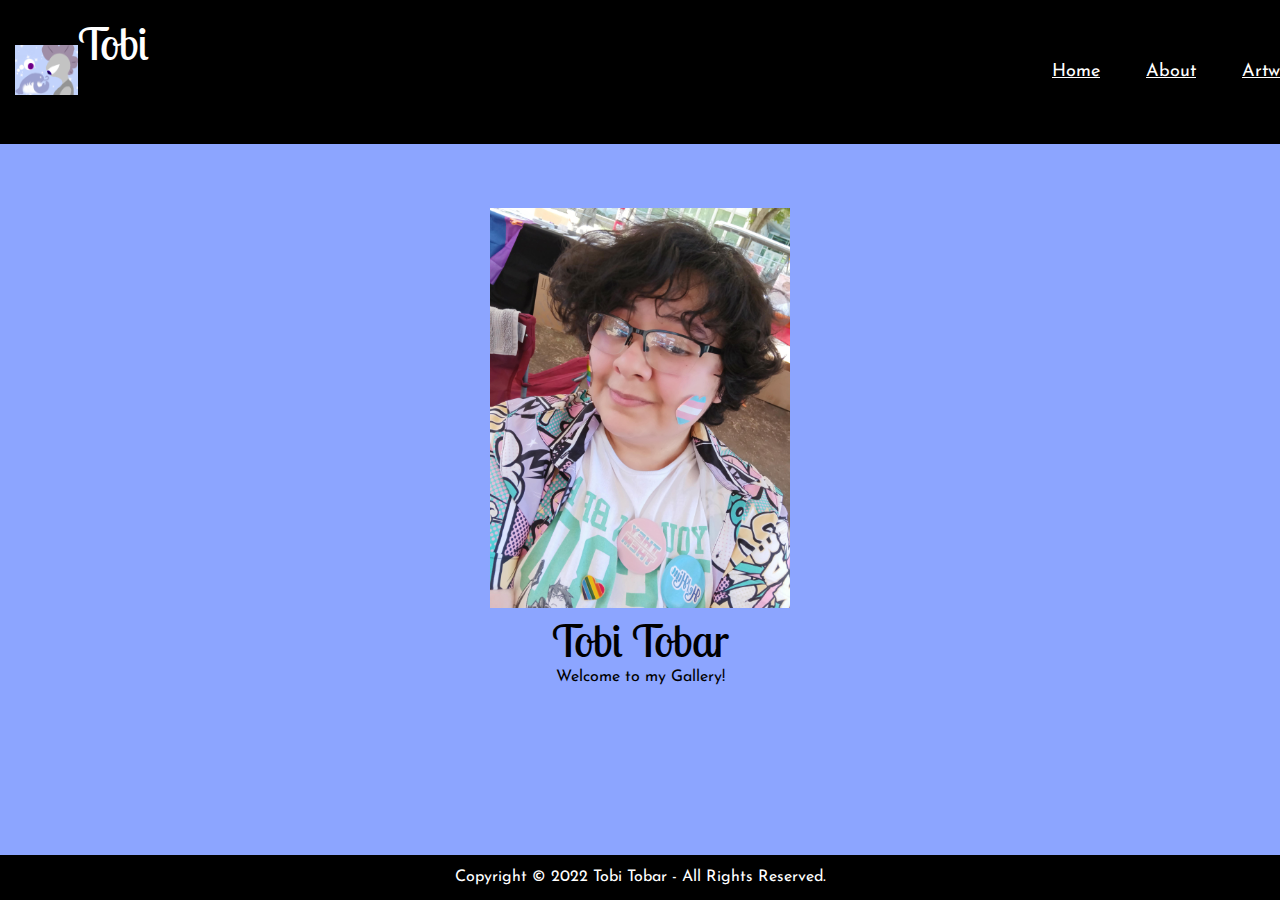
<file: index.html>
<!DOCTYPE html>
<html lang="en">

<head>
  <link rel="stylesheet" href="style.css" />
  <title>Home - Tobi Tobar</title>

</head>

<body>
  <nav class="navbar">
    <!-- LOGO -->
    <div class="imagelo">
      <img src="assets/logo2.png" class="img-fluid" width="63" height="50">
    </div>
    <div class="logo">Tobi
     &nbsp&nbsp&nbsp&nbsp&nbsp&nbsp&nbsp&nbsp&nbsp&nbsp&nbsp&nbsp&nbsp&nbsp&nbsp&nbsp&nbsp&nbsp&nbsp&nbsp&nbsp&nbsp&nbsp&nbsp&nbsp&nbsp&nbsp&nbsp&nbsp&nbsp&nbsp&nbsp&nbsp&nbsp&nbsp&nbsp&nbsp&nbsp&nbsp&nbsp&nbsp&nbsp&nbsp&nbsp&nbsp&nbsp&nbsp&nbsp&nbsp&nbsp&nbsp&nbsp&nbsp&nbsp&nbsp&nbsp&nbsp&nbsp&nbsp&nbsp&nbsp&nbsp&nbsp&nbsp&nbsp&nbsp&nbsp&nbsp&nbsp&nbsp&nbsp&nbsp&nbsp&nbsp&nbsp&nbsp&nbsp&nbsp&nbsp&nbsp&nbsp&nbsp&nbsp&nbsp&nbsp&nbsp&nbsp&nbsp&nbsp&nbsp&nbsp&nbsp&nbsp&nbsp&nbsp&nbsp
    </div>
    <!--i am dying on the inside-->
    <ul class="nav-links">
      <!-- NAVIGATION MENUS -->
      <div class="menu">
        <li><a href="index.html">Home</a></li>
        <li><a href="about.html">About</a></li>
        <li class="artworks">
          <a href="artworks.html">Artworks</a>
          <!-- DROPDOWN MENU -->
       <!--<ul class="dropdown">
            <li><a href="digital.html">Digital</a></li>
            <li><a href="sculpture.html">Sculpture</a></li>
            <li><a href="other.html">Other</a></li>
            <li><a href="wip.html">WIP</a></li>
          </ul>-->
        </li>
        <li><a href="contact.html">Contact</a></li>
      </div>
    </ul>
  </nav>
  <br>
  <br>
  <br>
  <br>
      <center>
  <div class="gay-container">
    <img src="assets/p6-min.jpg" alt="Tobi's cute ugly mug" width="300" height="400" >
    <br>
  <h> Tobi Tobar </h>
  <p>Welcome to my Gallery!</p>
</div>
</center>
  <br>
  <br>

  <div class="copyright-container">
    <div class="vert-align">
      <p class="headline">
        Copyright &copy; 2022 Tobi Tobar - All Rights Reserved.</p>

    </div>
  </div>


</body>

</html>
</file>
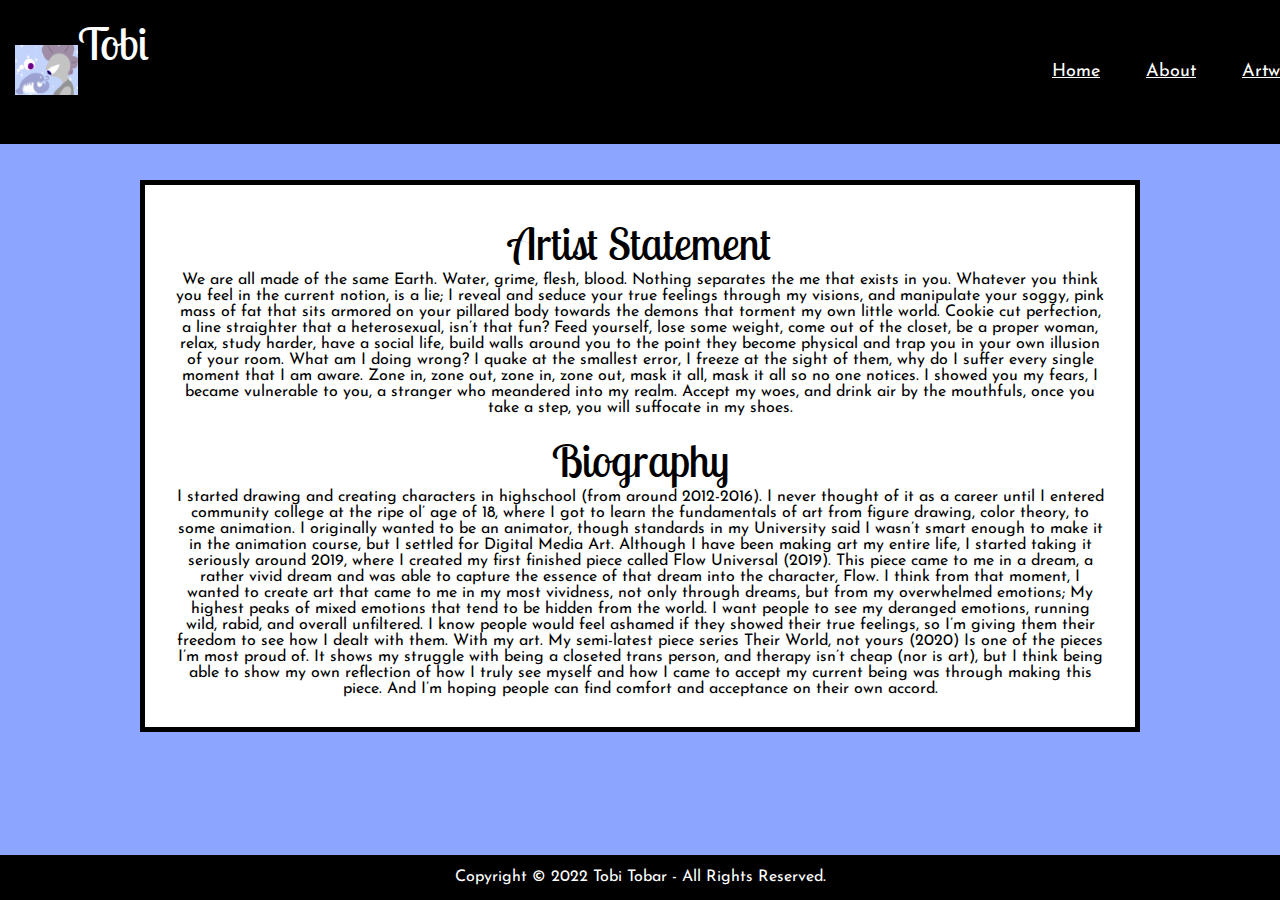
<file: about.html>
<!DOCTYPE html>
<html lang="en">

<head>
  <link rel="stylesheet" href="style.css" />
  <title>About - Tobi Tobar</title>

</head>

<body>
  <nav class="navbar">
    <!-- LOGO -->
    <div class="imagelo">
      <img src="assets/logo2.png" class="img-fluid" width="63" height="50">
    </div>
    <div class="logo">Tobi
           &nbsp&nbsp&nbsp&nbsp&nbsp&nbsp&nbsp&nbsp&nbsp&nbsp&nbsp&nbsp&nbsp&nbsp&nbsp&nbsp&nbsp&nbsp&nbsp&nbsp&nbsp&nbsp&nbsp&nbsp&nbsp&nbsp&nbsp&nbsp&nbsp&nbsp&nbsp&nbsp&nbsp&nbsp&nbsp&nbsp&nbsp&nbsp&nbsp&nbsp&nbsp&nbsp&nbsp&nbsp&nbsp&nbsp&nbsp&nbsp&nbsp&nbsp&nbsp&nbsp&nbsp&nbsp&nbsp&nbsp&nbsp&nbsp&nbsp&nbsp&nbsp&nbsp&nbsp&nbsp&nbsp&nbsp&nbsp&nbsp&nbsp&nbsp&nbsp&nbsp&nbsp&nbsp&nbsp&nbsp&nbsp&nbsp&nbsp&nbsp&nbsp&nbsp&nbsp&nbsp&nbsp&nbsp&nbsp&nbsp&nbsp&nbsp&nbsp&nbsp&nbsp&nbsp&nbsp&nbsp

    </div>
    <!--i am dying on the inside-->
    <ul class="nav-links">
      <!-- NAVIGATION MENUS -->
      <div class="menu">
        <li><a href="index.html">Home</a></li>
        <li><a href="about.html">About</a></li>
        <li class="artworks">
          <a href="artworks.html">Artworks</a>
          <!-- DROPDOWN MENU -->
          <!--<ul class="dropdown">
               <li><a href="digital.html">Digital</a></li>
               <li><a href="sculpture.html">Sculpture</a></li>
               <li><a href="other.html">Other</a></li>
               <li><a href="wip.html">WIP</a></li>
             </ul>-->
        </li>
        <li><a href="contact.html">Contact</a></li>
      </div>
    </ul>
  </nav>

  <div class="copyright-container">
    <div class="vert-align">
      <p class="headline">
        Copyright &copy; 2022 Tobi Tobar - All Rights Reserved.</p>
    </div>
  </div>
<br>

	<center>
 <div class="hero-container">
  <h style="background-color:white;">Artist Statement</h>

	<p>We are all made of the same Earth. Water, grime, flesh, blood. Nothing separates the me that exists in you. Whatever you think you feel in the current notion, is a lie; I reveal and seduce your true feelings through my visions, and manipulate your soggy, pink mass of fat that sits armored on your pillared body towards the demons that torment my own little world. Cookie cut perfection, a line straighter that a heterosexual, isn’t that fun? Feed yourself, lose some weight, come out of the closet, be a proper woman, relax, study harder, have a social life, build walls around you to the point they become physical and trap you in your own illusion of your room. What am I doing wrong? I quake at the smallest error, I freeze at the sight of them, why do I suffer every single moment that I am aware. Zone in, zone out, zone in, zone out, mask it all, mask it all so no one notices. I showed you my fears, I became vulnerable to you, a stranger who meandered into my realm. Accept my woes, and drink air by the mouthfuls, once you take a step, you will suffocate in my shoes.
  </p style="background-color:white;">
  <br>
  <h style="background-color:white;">Biography</h>

<p style="background-color:white;">	I started drawing and creating characters in highschool (from around 2012-2016). I never thought of it as a career until I entered community college at the ripe ol’ age of 18, where I got to learn the fundamentals of art from figure drawing, color theory, to some animation. I originally wanted to be an animator, though standards in my University said I wasn’t smart enough to make it in the animation course, but I settled for Digital Media Art. Although I have been making art my entire life, I started taking it seriously around 2019, where I created my first finished piece called Flow Universal (2019). This piece came to me in a dream, a rather vivid dream and was able to capture the essence of that dream into the character, Flow. I think from that moment, I wanted to create art that came to me in my most vividness, not only through dreams, but from my overwhelmed emotions; My highest peaks of mixed emotions that tend to be hidden from the world. I want people to see my deranged emotions, running wild, rabid, and overall unfiltered. I know people would feel ashamed if they showed their true feelings, so I’m giving them their freedom to see how I dealt with them. With my art. My semi-latest piece series Their World, not yours (2020) Is one of the pieces I’m most proud of. It shows my struggle with being a closeted trans person, and therapy isn’t cheap (nor is art), but I think being able to show my own reflection of how I truly see myself and how I came to accept my current being was through making this piece. And I’m hoping people can find comfort and acceptance on their own accord.
 </p>
      </center>
	</div>

</body>

</html>
</file>
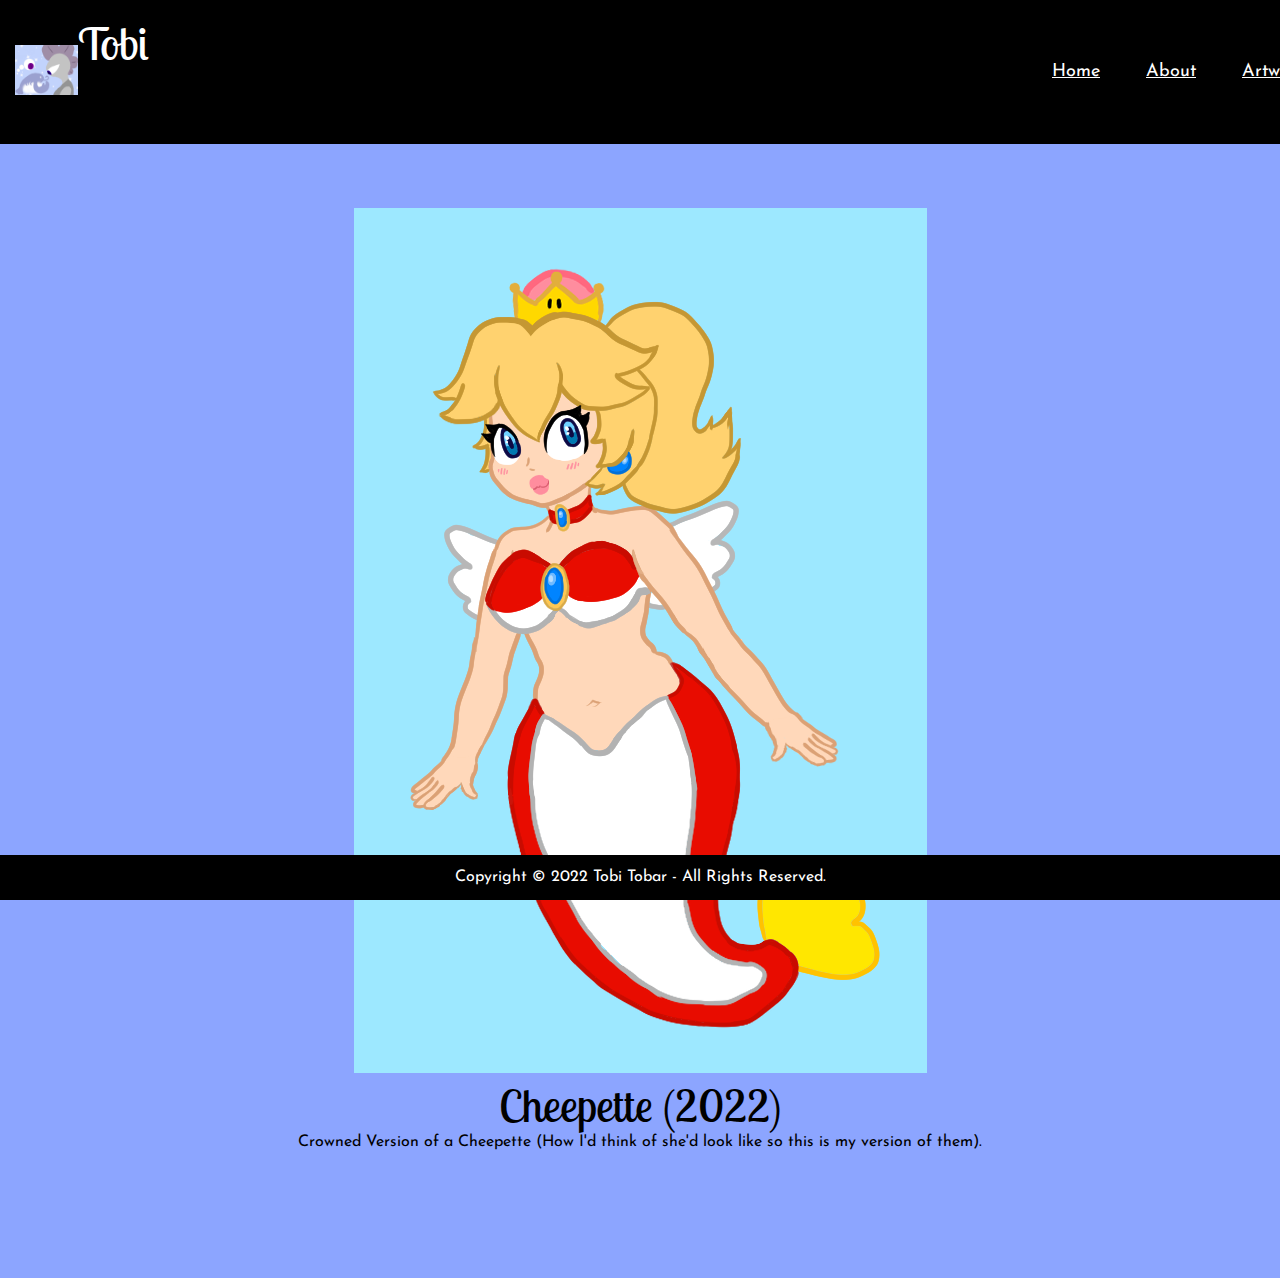
<file: cheep.html>
<!DOCTYPE html>
<html lang="en">

<head>
  <link rel="stylesheet" href="style.css" />
  <title>Cheepette (2022) - Tobi Tobar</title>

</head>

<body>
  <nav class="navbar">
    <!-- LOGO -->
    <div class="imagelo">
      <img src="assets/logo2.png" class="img-fluid" width="63" height="50">
    </div>
    <div class="logo">Tobi
     &nbsp&nbsp&nbsp&nbsp&nbsp&nbsp&nbsp&nbsp&nbsp&nbsp&nbsp&nbsp&nbsp&nbsp&nbsp&nbsp&nbsp&nbsp&nbsp&nbsp&nbsp&nbsp&nbsp&nbsp&nbsp&nbsp&nbsp&nbsp&nbsp&nbsp&nbsp&nbsp&nbsp&nbsp&nbsp&nbsp&nbsp&nbsp&nbsp&nbsp&nbsp&nbsp&nbsp&nbsp&nbsp&nbsp&nbsp&nbsp&nbsp&nbsp&nbsp&nbsp&nbsp&nbsp&nbsp&nbsp&nbsp&nbsp&nbsp&nbsp&nbsp&nbsp&nbsp&nbsp&nbsp&nbsp&nbsp&nbsp&nbsp&nbsp&nbsp&nbsp&nbsp&nbsp&nbsp&nbsp&nbsp&nbsp&nbsp&nbsp&nbsp&nbsp&nbsp&nbsp&nbsp&nbsp&nbsp&nbsp&nbsp&nbsp&nbsp&nbsp&nbsp&nbsp&nbsp&nbsp
    </div>
    <!--i am dying on the inside-->
    <ul class="nav-links">
      <!-- NAVIGATION MENUS -->
      <div class="menu">
        <li><a href="index.html">Home</a></li>
        <li><a href="about.html">About</a></li>
        <li class="artworks">
          <a href="artworks.html">Artworks</a>
          <!-- DROPDOWN MENU -->
          <!--<ul class="dropdown">
               <li><a href="digital.html">Digital</a></li>
               <li><a href="sculpture.html">Sculpture</a></li>
               <li><a href="other.html">Other</a></li>
               <li><a href="wip.html">WIP</a></li>
             </ul>-->
        </li>
        <li><a href="contact.html">Contact</a></li>
      </div>
    </ul>
  </nav>
  <br>
  <br>
  <br>
  <br>
      <center>
  <div class="gay-container">
    <img src="assets/Cheepette-July2022.png" alt="Cheepette" width="573" height="865" >
    <br>
  <h> Cheepette (2022) </h>
  <p>Crowned Version of a Cheepette (How I'd think of she'd look like so this is my version of them).</p>
</div>
</center>
  <br>
  <br>
  <br>
  <br>
    <br>
  <br>
    <br>
  <br>
  <div class="copyright-container">
    <div class="vert-align">
      <p class="headline">
        Copyright &copy; 2022 Tobi Tobar - All Rights Reserved.</p>

    </div>
  </div>


</body>

</html>
</file>
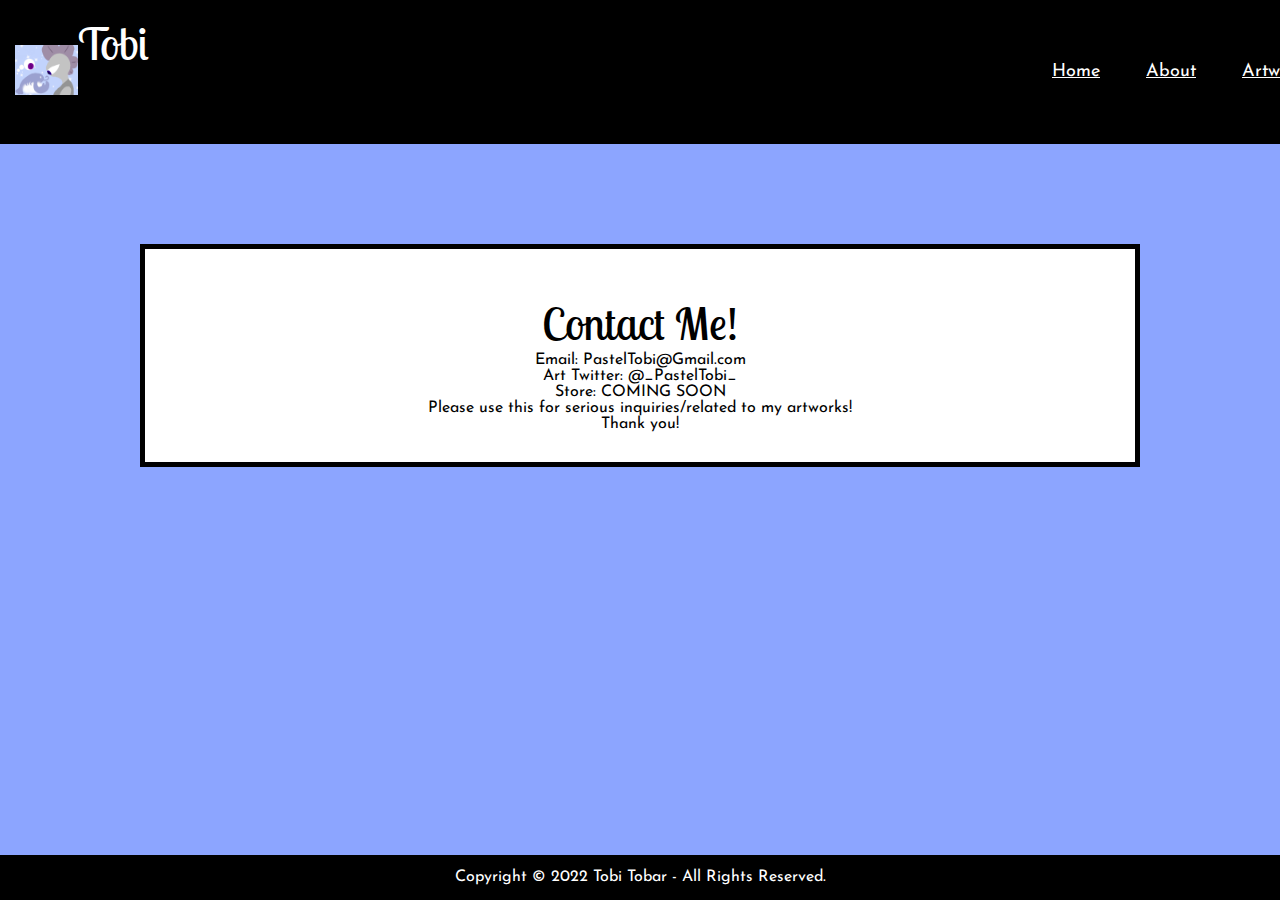
<file: contact.html>
<!DOCTYPE html>
<html lang="en">

<head>
  <link rel="stylesheet" href="style.css" />
  <title>Contact - Tobi Tobar</title>

</head>

<body>
  <nav class="navbar">
    <!-- LOGO -->
    <div class="imagelo">
      <img src="assets/logo2.png" class="img-fluid" width="63" height="50">
    </div>
    <div class="logo">Tobi
     &nbsp&nbsp&nbsp&nbsp&nbsp&nbsp&nbsp&nbsp&nbsp&nbsp&nbsp&nbsp&nbsp&nbsp&nbsp&nbsp&nbsp&nbsp&nbsp&nbsp&nbsp&nbsp&nbsp&nbsp&nbsp&nbsp&nbsp&nbsp&nbsp&nbsp&nbsp&nbsp&nbsp&nbsp&nbsp&nbsp&nbsp&nbsp&nbsp&nbsp&nbsp&nbsp&nbsp&nbsp&nbsp&nbsp&nbsp&nbsp&nbsp&nbsp&nbsp&nbsp&nbsp&nbsp&nbsp&nbsp&nbsp&nbsp&nbsp&nbsp&nbsp&nbsp&nbsp&nbsp&nbsp&nbsp&nbsp&nbsp&nbsp&nbsp&nbsp&nbsp&nbsp&nbsp&nbsp&nbsp&nbsp&nbsp&nbsp&nbsp&nbsp&nbsp&nbsp&nbsp&nbsp&nbsp&nbsp&nbsp&nbsp&nbsp&nbsp&nbsp&nbsp&nbsp&nbsp&nbsp
    </div>
    <!--i am dying on the inside-->
    <ul class="nav-links">
      <!-- NAVIGATION MENUS -->
      <div class="menu">
        <li><a href="index.html">Home</a></li>
        <li><a href="about.html">About</a></li>
        <li class="artworks">
          <a href="artworks.html">Artworks</a>
          <!-- DROPDOWN MENU -->
          <ul class="dropdown">
            <li><a href="digital.html">Digital</a></li>
            <li><a href="sculpture.html">Sculpture</a></li>
            <li><a href="other.html">Other</a></li>
            <li><a href="wip.html">WIP</a></li>
          </ul>
        </li>
        <li><a href="contact.html">Contact</a></li>
      </div>
    </ul>
  </nav>

  <div class="copyright-container">
    <div class="vert-align">
      <p class="headline">
        Copyright &copy; 2022 Tobi Tobar - All Rights Reserved.</p>
    </div>
  </div>


  <br>
  <br>
  <br>
  <br>
  <br>
      <center>
        <div class="hero-container">
    <br>
  <h> Contact Me!</h>
    <br>
  <p>Email: PastelTobi@Gmail.com</p>
    <p>Art Twitter: @_PastelTobi_</p>
    <p> Store: COMING SOON</p>
    <p> Please use this for serious inquiries/related to my artworks!</p>
    <p> Thank you! </p>
</div>
</center>
  <br>
  <br>


</body>

</html>
</file>
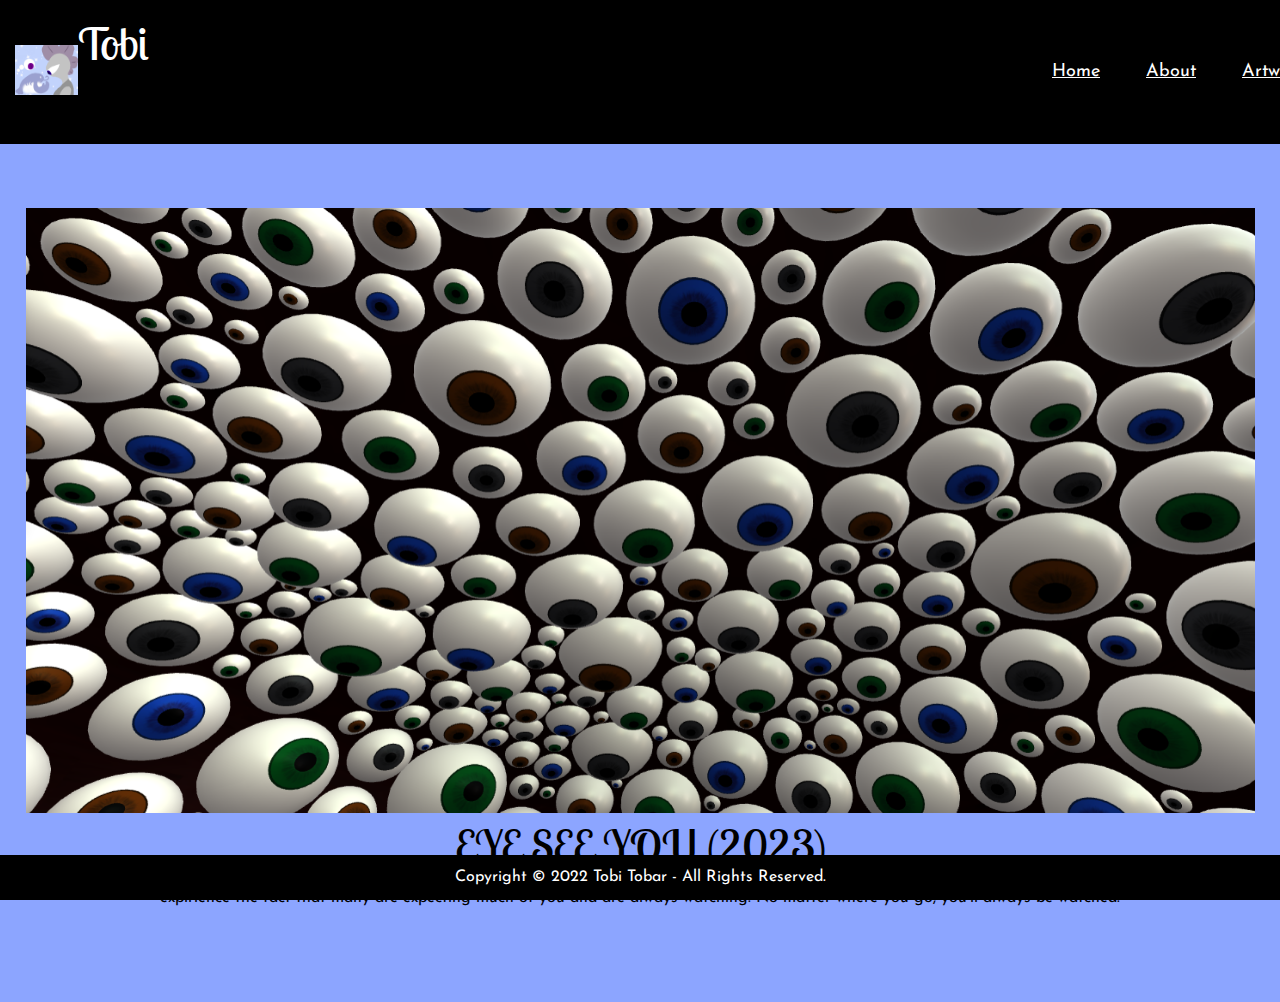
<file: eye.html>
<!DOCTYPE html>
<html lang="en">

<head>
  <link rel="stylesheet" href="style.css" />
  <title>EYE SEE YOU (2023) - Tobi Tobar</title>

</head>

<body>
  <nav class="navbar">
    <!-- LOGO -->
    <div class="imagelo">
      <img src="assets/logo2.png" class="img-fluid" width="63" height="50">
    </div>
    <div class="logo">Tobi
     &nbsp&nbsp&nbsp&nbsp&nbsp&nbsp&nbsp&nbsp&nbsp&nbsp&nbsp&nbsp&nbsp&nbsp&nbsp&nbsp&nbsp&nbsp&nbsp&nbsp&nbsp&nbsp&nbsp&nbsp&nbsp&nbsp&nbsp&nbsp&nbsp&nbsp&nbsp&nbsp&nbsp&nbsp&nbsp&nbsp&nbsp&nbsp&nbsp&nbsp&nbsp&nbsp&nbsp&nbsp&nbsp&nbsp&nbsp&nbsp&nbsp&nbsp&nbsp&nbsp&nbsp&nbsp&nbsp&nbsp&nbsp&nbsp&nbsp&nbsp&nbsp&nbsp&nbsp&nbsp&nbsp&nbsp&nbsp&nbsp&nbsp&nbsp&nbsp&nbsp&nbsp&nbsp&nbsp&nbsp&nbsp&nbsp&nbsp&nbsp&nbsp&nbsp&nbsp&nbsp&nbsp&nbsp&nbsp&nbsp&nbsp&nbsp&nbsp&nbsp&nbsp&nbsp&nbsp&nbsp
    </div>
    <!--i am dying on the inside-->
    <ul class="nav-links">
      <!-- NAVIGATION MENUS -->
      <div class="menu">
        <li><a href="index.html">Home</a></li>
        <li><a href="about.html">About</a></li>
        <li class="artworks">
          <a href="artworks.html">Artworks</a>
          <!-- DROPDOWN MENU -->
          <!--<ul class="dropdown">
               <li><a href="digital.html">Digital</a></li>
               <li><a href="sculpture.html">Sculpture</a></li>
               <li><a href="other.html">Other</a></li>
               <li><a href="wip.html">WIP</a></li>
             </ul>-->
        </li>
        <li><a href="contact.html">Contact</a></li>
      </div>
    </ul>
  </nav>
  <br>
  <br>
  <br>
  <br>
      <center>
  <div class="gay-container">
    <img src="assets/EYESEEYOUSPLASHP.png" alt="EYE SEE YOU" width="1229" height="605" >
    <br>
  <h> <a herf = "https://newart.city/show/tobi-tobar"> EYE SEE YOU (2023) </a></h>
  <p>Featured in a group exhibition called <a herf= "https://sjsu-cadre-classes.github.io/SJSU_ART_195_S23/tobitobar/"> ART OFFICIAL </a>, hosted at the Hammer Theater in San Jose, CA. This piece is a 3D enviroment, a cave of eyeballs met with the viewer to expirience the fact that many are expecting much of you and are always watching. No matter where you go, you'll always be watched.</p>
</div>
</center>
  <br>
  <br>
    <br>
  <br>
    <br>
  <br>

  <div class="copyright-container">
    <div class="vert-align">
      <p class="headline">
        Copyright &copy; 2022 Tobi Tobar - All Rights Reserved.</p>

    </div>
  </div>


</body>

</html>
</file>
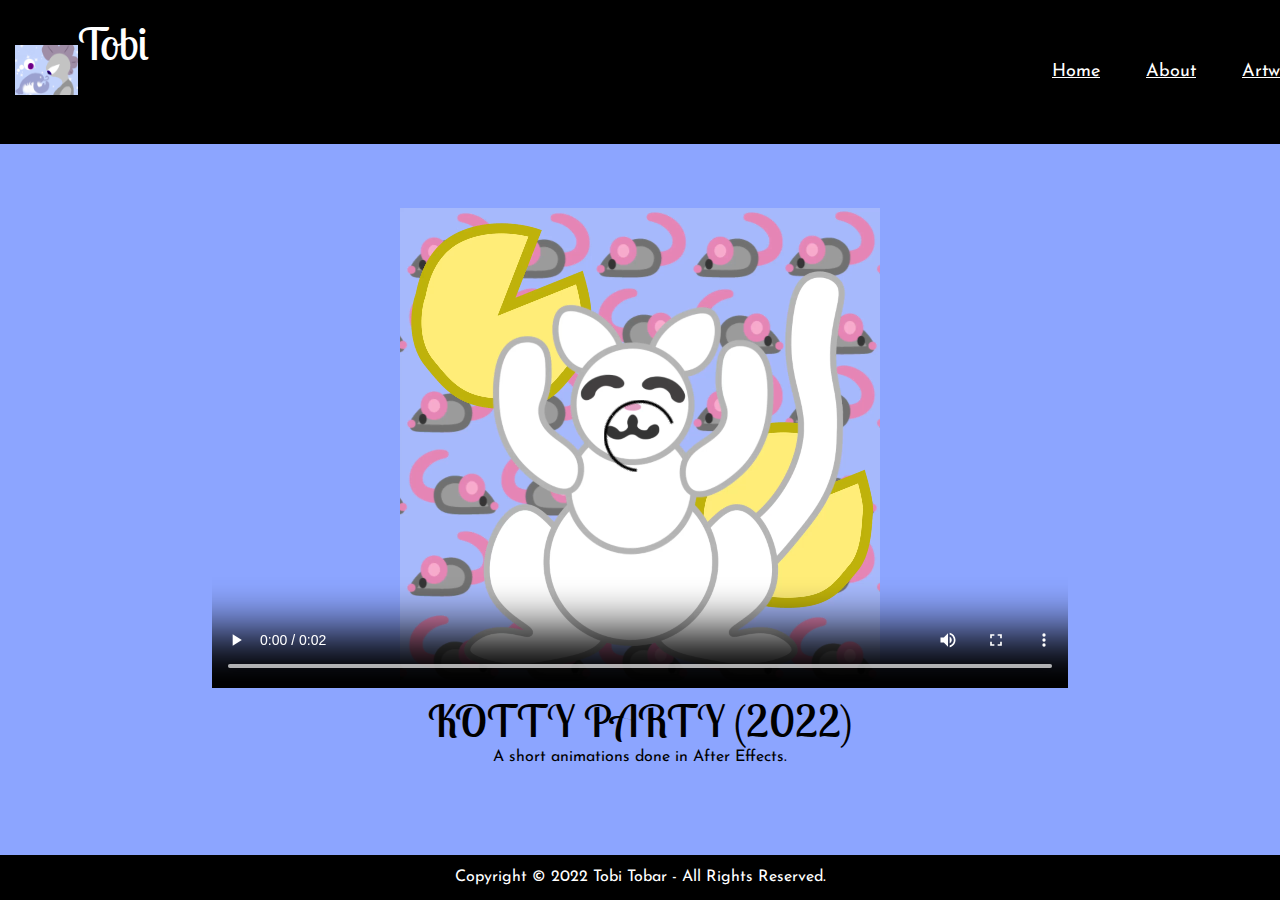
<file: kitty.html>
<!DOCTYPE html>
<html lang="en">

<head>
  <link rel="stylesheet" href="style.css" />
  <title>Kitty Party (2022) - Tobi Tobar</title>

</head>

<body>
  <nav class="navbar">
    <!-- LOGO -->
    <div class="imagelo">
      <img src="assets/logo2.png" class="img-fluid" width="63" height="50">
    </div>
    <div class="logo">Tobi
     &nbsp&nbsp&nbsp&nbsp&nbsp&nbsp&nbsp&nbsp&nbsp&nbsp&nbsp&nbsp&nbsp&nbsp&nbsp&nbsp&nbsp&nbsp&nbsp&nbsp&nbsp&nbsp&nbsp&nbsp&nbsp&nbsp&nbsp&nbsp&nbsp&nbsp&nbsp&nbsp&nbsp&nbsp&nbsp&nbsp&nbsp&nbsp&nbsp&nbsp&nbsp&nbsp&nbsp&nbsp&nbsp&nbsp&nbsp&nbsp&nbsp&nbsp&nbsp&nbsp&nbsp&nbsp&nbsp&nbsp&nbsp&nbsp&nbsp&nbsp&nbsp&nbsp&nbsp&nbsp&nbsp&nbsp&nbsp&nbsp&nbsp&nbsp&nbsp&nbsp&nbsp&nbsp&nbsp&nbsp&nbsp&nbsp&nbsp&nbsp&nbsp&nbsp&nbsp&nbsp&nbsp&nbsp&nbsp&nbsp&nbsp&nbsp&nbsp&nbsp&nbsp&nbsp&nbsp&nbsp
    </div>
    <!--i am dying on the inside-->
    <ul class="nav-links">
      <!-- NAVIGATION MENUS -->
      <div class="menu">
        <li><a href="index.html">Home</a></li>
        <li><a href="about.html">About</a></li>
        <li class="artworks">
          <a href="artworks.html">Artworks</a>
          <!-- DROPDOWN MENU -->
          <!--<ul class="dropdown">
               <li><a href="digital.html">Digital</a></li>
               <li><a href="sculpture.html">Sculpture</a></li>
               <li><a href="other.html">Other</a></li>
               <li><a href="wip.html">WIP</a></li>
             </ul>-->
        </li>
        <li><a href="contact.html">Contact</a></li>
      </div>
    </ul>
  </nav>
  <br>
  <br>
  <br>
  <br>
      <center>
  <div class="gay-container">

    <video width="856" height="480" controls loop>
  <source src="assets/kittyparty.mp4" type="video/mp4" />
</video>

    <br>
  <h> KOTTY PARTY (2022)</h>
  <p>A short animations done in After Effects.</p>
</div>
</center>
  <br>
  <br>
  <br>
  <br>
  <div class="copyright-container">
    <div class="vert-align">
      <p class="headline">
        Copyright &copy; 2022 Tobi Tobar - All Rights Reserved.</p>

    </div>
  </div>


</body>

</html>
</file>
<file: style.css>
@import url('https://fonts.googleapis.com/css2?family=Lobster+Two&display=swap');
@import url('https://fonts.googleapis.com/css2?family=Josefin+Sans&display=swap');

* {
  margin: 0;
  padding: 0;
  box-sizing: border-box;
}

body {
  font-family: 'Josefin Sans', sans-serif;
  background: #8ca5ff;
}

h{
    font-family: 'Lobster Two', cursive;
  font-size: 45px;
}

p {
  font-family: 'Josefin Sans', sans-serif;
}

li {
  list-style: none;
}

/* NAVBAR STYLING STARTS */
.navbar {
  display: flex;
  align-items: center;
  justify-content: space-between;
  padding: 15px;
  background-color: black;
  color: #fff;
}

.nav-links a {
  color: #fff;
}

/* LOGO */
.logo {
  font-family: 'Lobster Two', cursive;
  font-size: 45px;
}

/* NAVBAR MENU */
.menu {
  display: flex;
  gap: 1em;
  font-size: 18px;
}

.menu li:hover {
  background-color: #fff25f;
  border-radius: 5px;
  transition: 0.3s ease;
}

.menu li {
  padding: 5px 14px;
}

/* DROPDOWN MENU */
.artworks {
  position: relative;
}

.dropdown {
  background-color: black;
  position: absolute;
  display: none;
  border-radius: 8px;
  top: 30px;
}

.dropdown li+li {
  margin-top: 10px;
}

.dropdown li {
  padding: 0.5em 1em;
  width: 8em;
  text-align: center;
}

.dropdown li:hover {
  background-color: #black;
}

.artworks:hover .dropdown {
  display: block;
}


.copyright-container {
  box-sizing: border-box;
  background-color: black;
  text-align: center;
  position: fixed;
  bottom: 0;
  width: 100%;
  height: 45px;
  color: white;
  line-height: 45px;
}

div.gallery {
  margin: 5px;
  border: 1px solid #ccc;
  float: left;
  width: 180px;
}

div.gallery:hover {
  border: 1px solid #777;
}

div.gallery img {
  width: 100%;
  height: auto;
}

div.desc {
  padding: 15px;
  text-align: center;
}

.hero-container{
  background-color: white;
  width: 1000px;
  border: 5px solid black;
  padding: 30px;
  margin: 20px;
}
</file>
